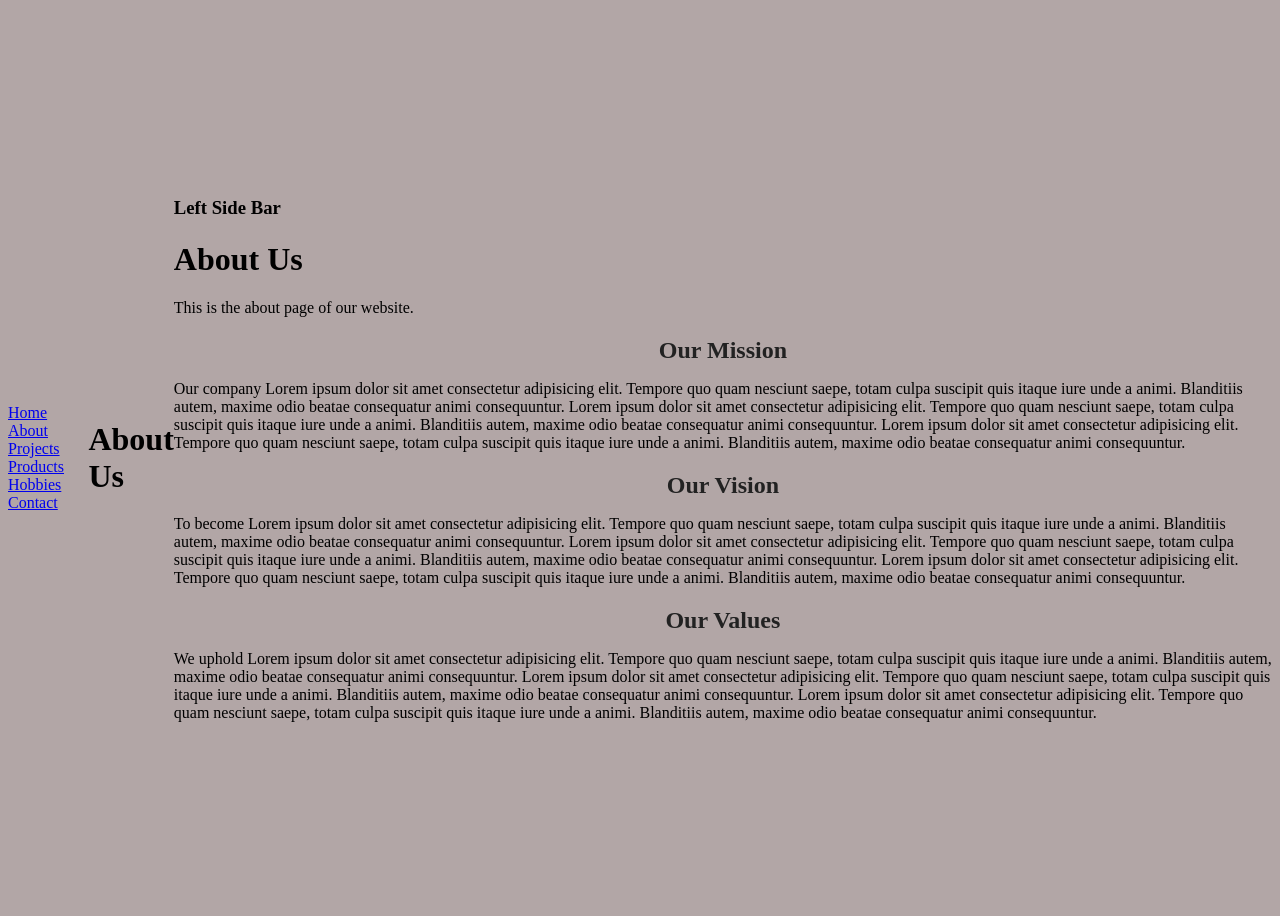
<file: about_us.html>
<!DOCTYPE html>
<html lang="en">
<head>
    <meta charset="UTF-8">
    <meta name="viewport" content="width=device-width, initial-scale=1.0">
    <title>About</title>
    <link rel="stylesheet" href="css/style.css">
</head>
<body>
    <div class="toplink">    
        <a href="./">Home</a>
        <a href="about.html">About</a> 
        <a href="projects.html">Projects</a>
        <a href="products.html">Products</a>
        <a href="hobbies.html">Hobbies</a>
        <a href="contact.html">Contact</a>
    </div>

    <div class="banner">
        <h1>About Us</h1>
    </div>

    <div class="row">
        <div class="left_side_bar">
            <h3>Left Side Bar</h3>
        </div>
        <div class="content">
    <h1>About Us</h1>
    <p>This is the about page of our website.</p>

    <h2>Our Mission</h2>
    <p>Our company Lorem ipsum dolor sit amet consectetur adipisicing elit. Tempore quo quam nesciunt saepe, totam culpa suscipit quis itaque iure unde a animi. Blanditiis autem, maxime odio beatae consequatur animi consequuntur. Lorem ipsum dolor sit amet consectetur adipisicing elit. Tempore quo quam nesciunt saepe, totam culpa suscipit quis itaque iure unde a animi. <span class="underline">Blanditiis autem, maxime odio beatae consequatur animi consequuntur.</span> Lorem ipsum dolor sit amet consectetur adipisicing elit. Tempore quo quam nesciunt saepe, totam culpa suscipit quis itaque iure unde a animi. Blanditiis autem, maxime odio beatae consequatur animi consequuntur.</p>

    <h2>Our Vision</h2>
    <p>To become Lorem ipsum dolor sit amet consectetur adipisicing elit. Tempore quo quam nesciunt saepe, totam culpa suscipit quis itaque iure unde a animi. Blanditiis autem, maxime odio beatae consequatur animi consequuntur. Lorem ipsum dolor sit amet consectetur adipisicing elit. Tempore quo quam nesciunt saepe, totam culpa suscipit quis itaque iure unde a animi. Blanditiis autem, maxime odio beatae consequatur animi consequuntur. Lorem ipsum dolor sit amet consectetur adipisicing elit. Tempore quo quam nesciunt saepe, totam culpa suscipit quis itaque iure unde a animi. Blanditiis autem, maxime odio beatae consequatur animi consequuntur.</p>

    <h2>Our Values</h2>
    <p>We uphold Lorem ipsum dolor sit amet consectetur adipisicing elit. Tempore quo quam nesciunt saepe, totam culpa suscipit quis itaque iure unde a animi. Blanditiis autem, maxime odio beatae consequatur animi consequuntur. Lorem ipsum dolor sit amet consectetur adipisicing elit. Tempore quo quam nesciunt saepe, totam culpa suscipit quis itaque iure unde a animi. Blanditiis autem, maxime odio beatae consequatur animi consequuntur. Lorem ipsum dolor sit amet consectetur adipisicing elit. Tempore quo quam nesciunt saepe, totam culpa suscipit quis itaque iure unde a animi. Blanditiis autem, maxime odio beatae consequatur animi consequuntur.</p>
</file>
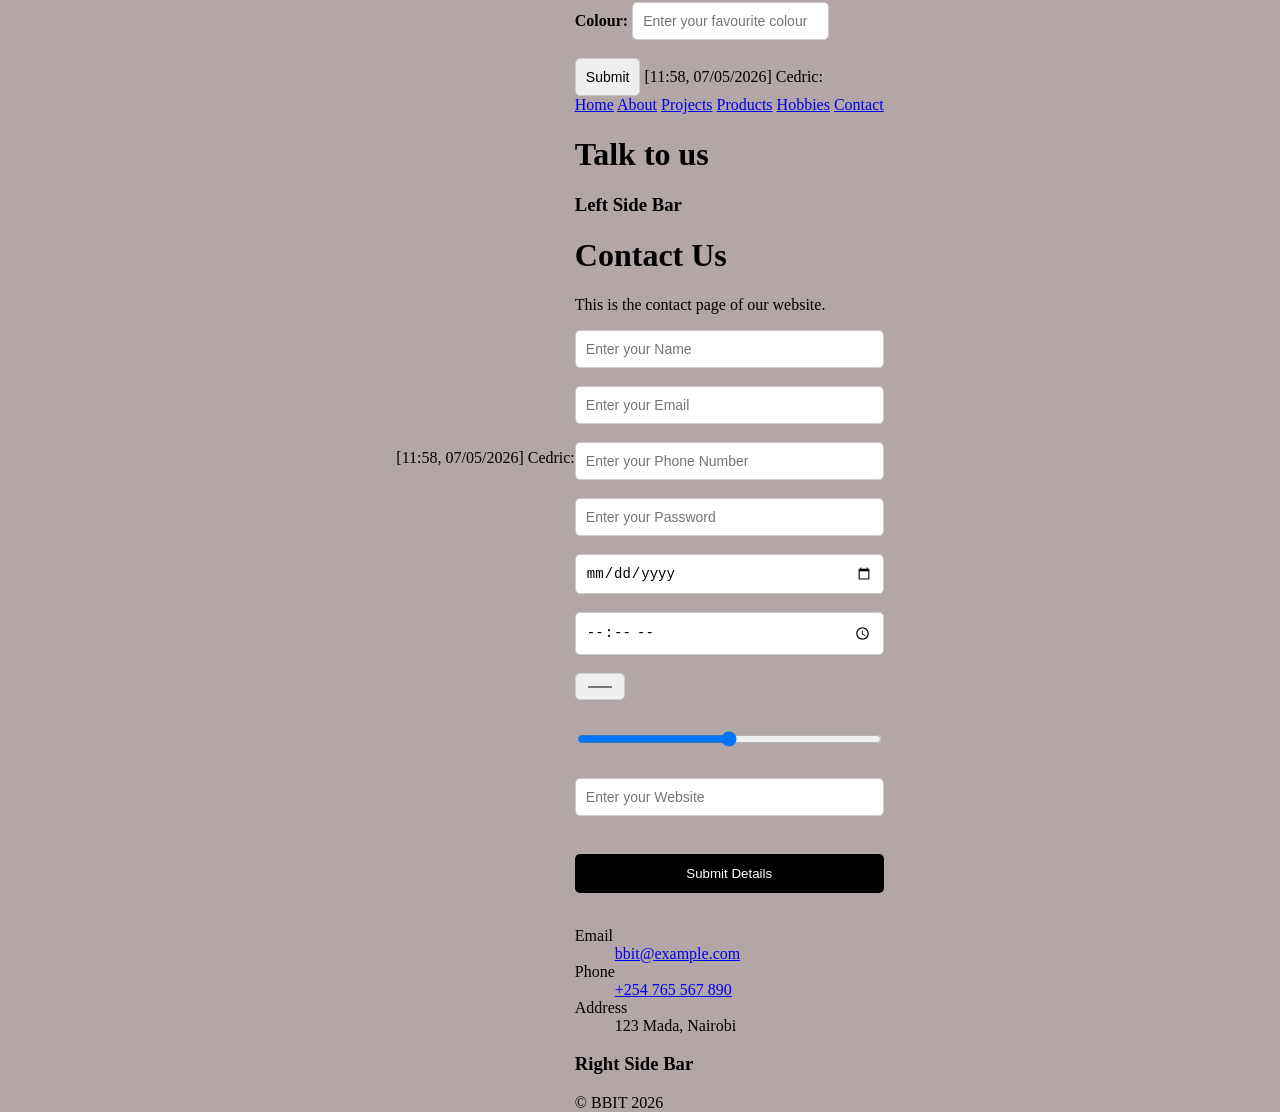
<file: contact.html>
[11:58, 07/05/2026] Cedric: <!DOCTYPE html>
<html lang="en">
<head>
    <meta charset="UTF-8">
    <meta name="viewport" content="width=device-width, initial-scale=1.0">
    <title></title>
</head>
<body>
    <form action="/submit" method="post">
        <label for="name">Name:</label>
        <input type="text" id="name" name="name"><br><br>

        <label for="email">Email:</label>
        <input type="email" id="email" name="email"><br><br>
        <required>
            <label for="Colour">Colour:</label>
        <input type="colour" name="" placeholder="Enter your favourite colour"><br><br>


        <input type="submit" value="Submit">
    </form>
</body>
</html>
[11:58, 07/05/2026] Cedric: <!DOCTYPE html>
<html lang="en">
<head>
    <meta charset="UTF-8">
    <meta name="viewport" content="width=device-width, initial-scale=1.0">
    <title>Contact</title>
    <link rel="stylesheet" href="css/style.css"> 
</head>
<body>
    <div class="toplink">    
        <a href="./">Home</a>
        <a href="about.html">About</a> 
        <a href="projects.html">Projects</a>
        <a href="products.html">Products</a>
        <a href="hobbies.html">Hobbies</a>
        <a href="contact.html">Contact</a>
    </div>

    <div class="banner">
        <h1>Talk to us</h1>
    </div>

    <div class="row">
        <div class="left_side_bar">
            <h3>Left Side Bar</h3>
        </div>
        <div class="content">
    <h1>Contact Us</h1>
    <p>This is the contact page of our website.</p>

    <form action="">
        <input type="text" name="" placeholder="Enter your Name"
        required><br>
        <input type="email" name="" placeholder="Enter your Email"
        required><br>
        <input type="number" name="" placeholder="Enter your Phone Number"
        required><br>
        <input type="password" name="" placeholder="Enter your Password"
        required><br>
        <input type="date" name="" placeholder="Enter your Date of Birth"
        required><br>
        <input type="time" name="" placeholder="Enter your Time of Birth"
        required><br>
        <input type="color" name="" placeholder="Enter your Favourite Color"
        required><br>
        <input type="range" name="" placeholder="Enter your Age"
        required><br>
        <input type="url" name="" placeholder="Enter your Website"
        required><br>



        <button type="submit">Submit Details</button><br>
    </form>

    <dl>
        <dt>Email</dt>
        <dd><a href="mailto:bbit@example.com">bbit@example.com</a></dd>
        <dt>Phone</dt>
        <dd><a href="tel:+254 765 567 890">+254 765 567 890</a></dd>
        <dt>Address</dt>
        <dd>123 Mada, Nairobi</dd>
    </dl>
        </div>
        <div class="right_side_bar">
            <h3>Right Side Bar</h3>
        </div>
    </div>

    <div class="footer">
        &#169; BBIT 2026
    </div>
</body>
</html
</file>
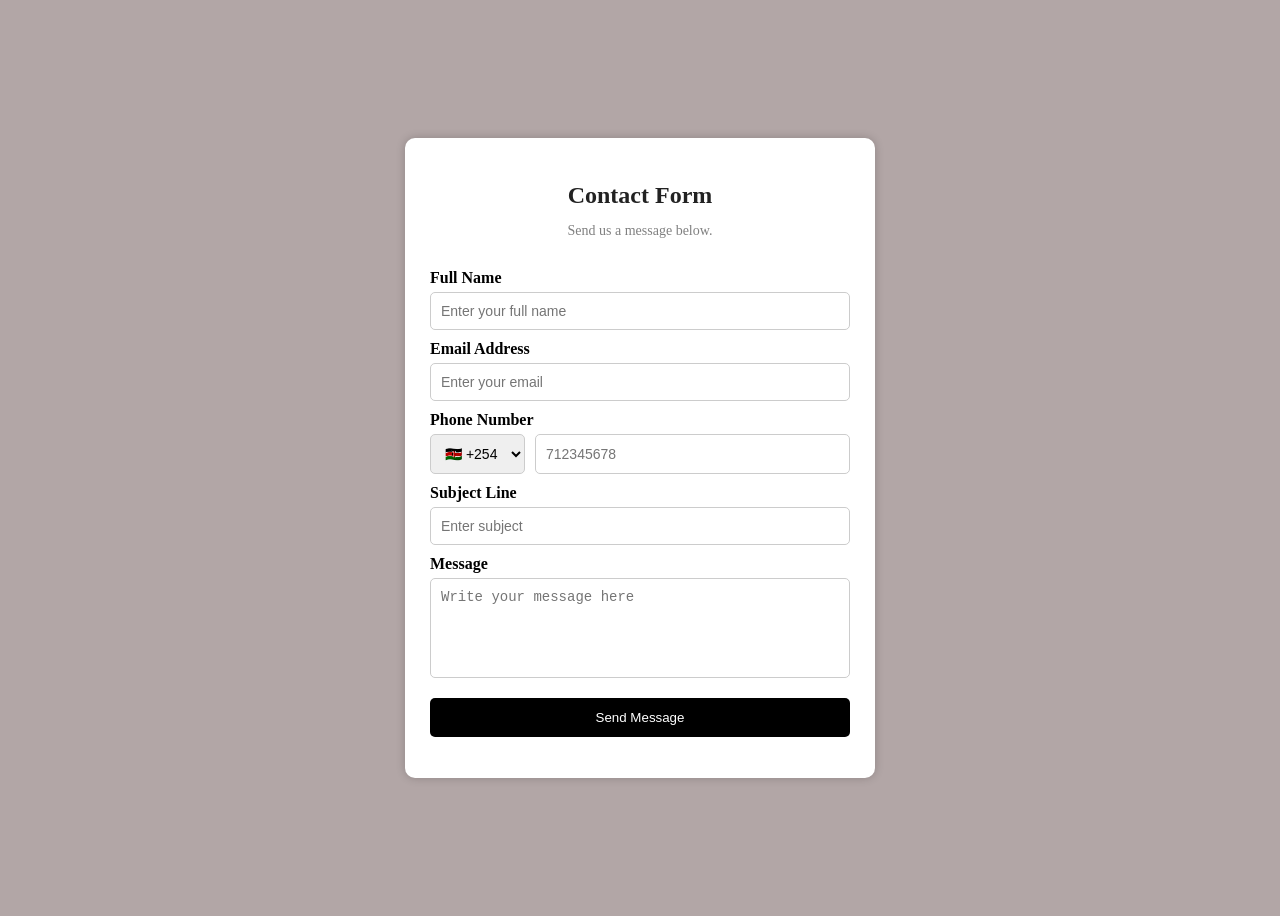
<file: contact_form.html>
<html lang="en">
<head>
    <meta charset="UTF-8">
    <meta name="viewport" content="width=device-width, initial-scale=1.0">
    <title>Contact Form</title>
     <link rel="stylesheet" href="css/style.css"> 

 
</head>
<body>

    <div class="form-container">
       <h2>Contact Form</h2>

<p class="subtitle">
    Send us a message below.
</p>



        <form>
            <label>Full Name</label>
            <input type="text" name="fullname" placeholder="Enter your full name" required>

            <label>Email Address</label>
            <input type="email" name="email" placeholder="Enter your email" required>

            <label>Phone Number</label>
            <div class="phone-box">

    <select name="country-code">
        <option value="+254">🇰🇪 +254</option>
        <option value="+1">🇺🇸 +1</option>
        <option value="+44">🇬🇧 +44</option>
        <option value="+91">🇮🇳 +91</option>
        <option value="+255">🇹🇿 +255</option>
        <option value="+256">🇺🇬 +256</option>
    </select>

    <input 
        type="tel"
        name="phone"
        placeholder="712345678"
        maxlength="9"
        pattern="[0-9]{9}"
        required
    >
            </div>

            <label>Subject Line</label>
            <input type="text" name="subject" placeholder="Enter subject" required>

            <label>Message</label>
            <textarea name="message" placeholder="Write your message here" required></textarea>

            <button type="submit">Send Message</button>
        </form>
    </div>

</body>
</html>
</file>
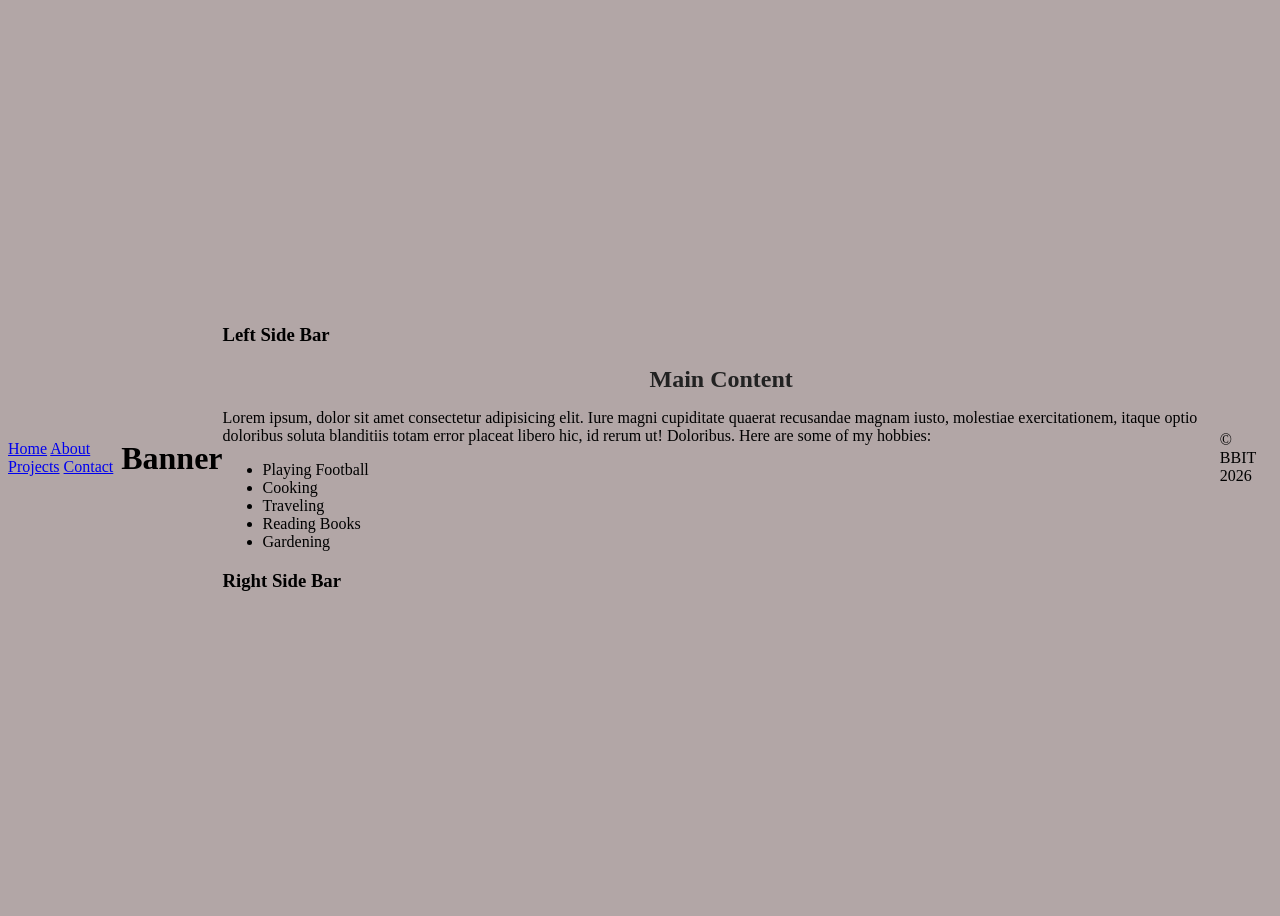
<file: hobies.html>
<!DOCTYPE html>
<html lang="en">
<head>
    <meta charset="UTF-8">
    <meta name="viewport" content="width=device-width, initial-scale=1.0">
    <title>Document</title>
    <link rel="stylesheet" href="css/style.css">
</head>
<body>
    <div class="toplink">
        <a href="./">Home</a>
        <a href="about.html">About</a> 
        <a href="projects.html">Projects</a>
        <a href="contact.html">Contact</a>
    </div>

    <div class="banner">
        <h1>Banner</h1>
    </div>

    <div class="row">
        <div class="left_side_bar">
            <h3>Left Side Bar</h3>
        </div>
        <div class="content">
            <h2>Main Content</h2>
            <p>Lorem ipsum, dolor sit amet consectetur adipisicing elit. Iure magni cupiditate quaerat recusandae magnam iusto, molestiae exercitationem, itaque optio doloribus soluta blanditiis totam error placeat libero hic, id rerum ut! Doloribus. Here are some of my hobbies:</p>
            <ul>
                <li>Playing Football</li>
                <li>Cooking</li>
                <li>Traveling</li>
                <li>Reading Books</li>
                <li>Gardening</li>
            </ul>
        </div>
        <div class="right_side_bar">
            <h3>Right Side Bar</h3>
        </div>
    </div>

    <div class="footer">
        &copy; BBIT 2026
    </div>
</body>
</html>
</file>
<file: css/style.css>
body{
        background-color: rgb(178, 166, 166);

        display: flex;
        justify-content: center;
        align-items: center;

        height: 100vh;
    }

    form{
        display: flex;
        flex-direction: column;
    }
    /*For the phone number codes*/
    .phone-box{
    display: flex;
    gap: 10px;
}

.phone-box select{
    padding: 10px;
    border-radius: 5px;
    border: 1px solid #ccc;
}

.phone-box input{
    flex: 1;
}
/* Form container */
.form-container{
    background-color: white;

    width: 420px;

    padding: 25px;

    border-radius: 10px;

    box-shadow: 0px 0px 10px rgba(0,0,0,0.2);
}

/* Heading */
h2{
    text-align: center;

    color: #222;

    margin-bottom: 5px;
}

/* Subtitle */
.subtitle{
    text-align: center;

    color: gray;

    margin-bottom: 20px;

    font-size: 14px;
}

/* Labels */
label{
    margin-top: 10px;

    margin-bottom: 5px;

    font-weight: bold;
}

/* Inputs */
input,
textarea,
select{
    padding: 10px;

    border-radius: 5px;

    border: 1px solid #ccc;

    font-size: 14px;
}

/* Message box */
textarea{
    height: 100px;

    resize: none;
}

/* Button */
button{
    margin-top: 20px;

    background-color: black;

    color: white;

    padding: 12px;

    border: none;

    border-radius: 5px;

    cursor: pointer;

    transition: 0.3s;
}

/* Button hover */
button:hover{
    background-color: #444;
}
</file>
